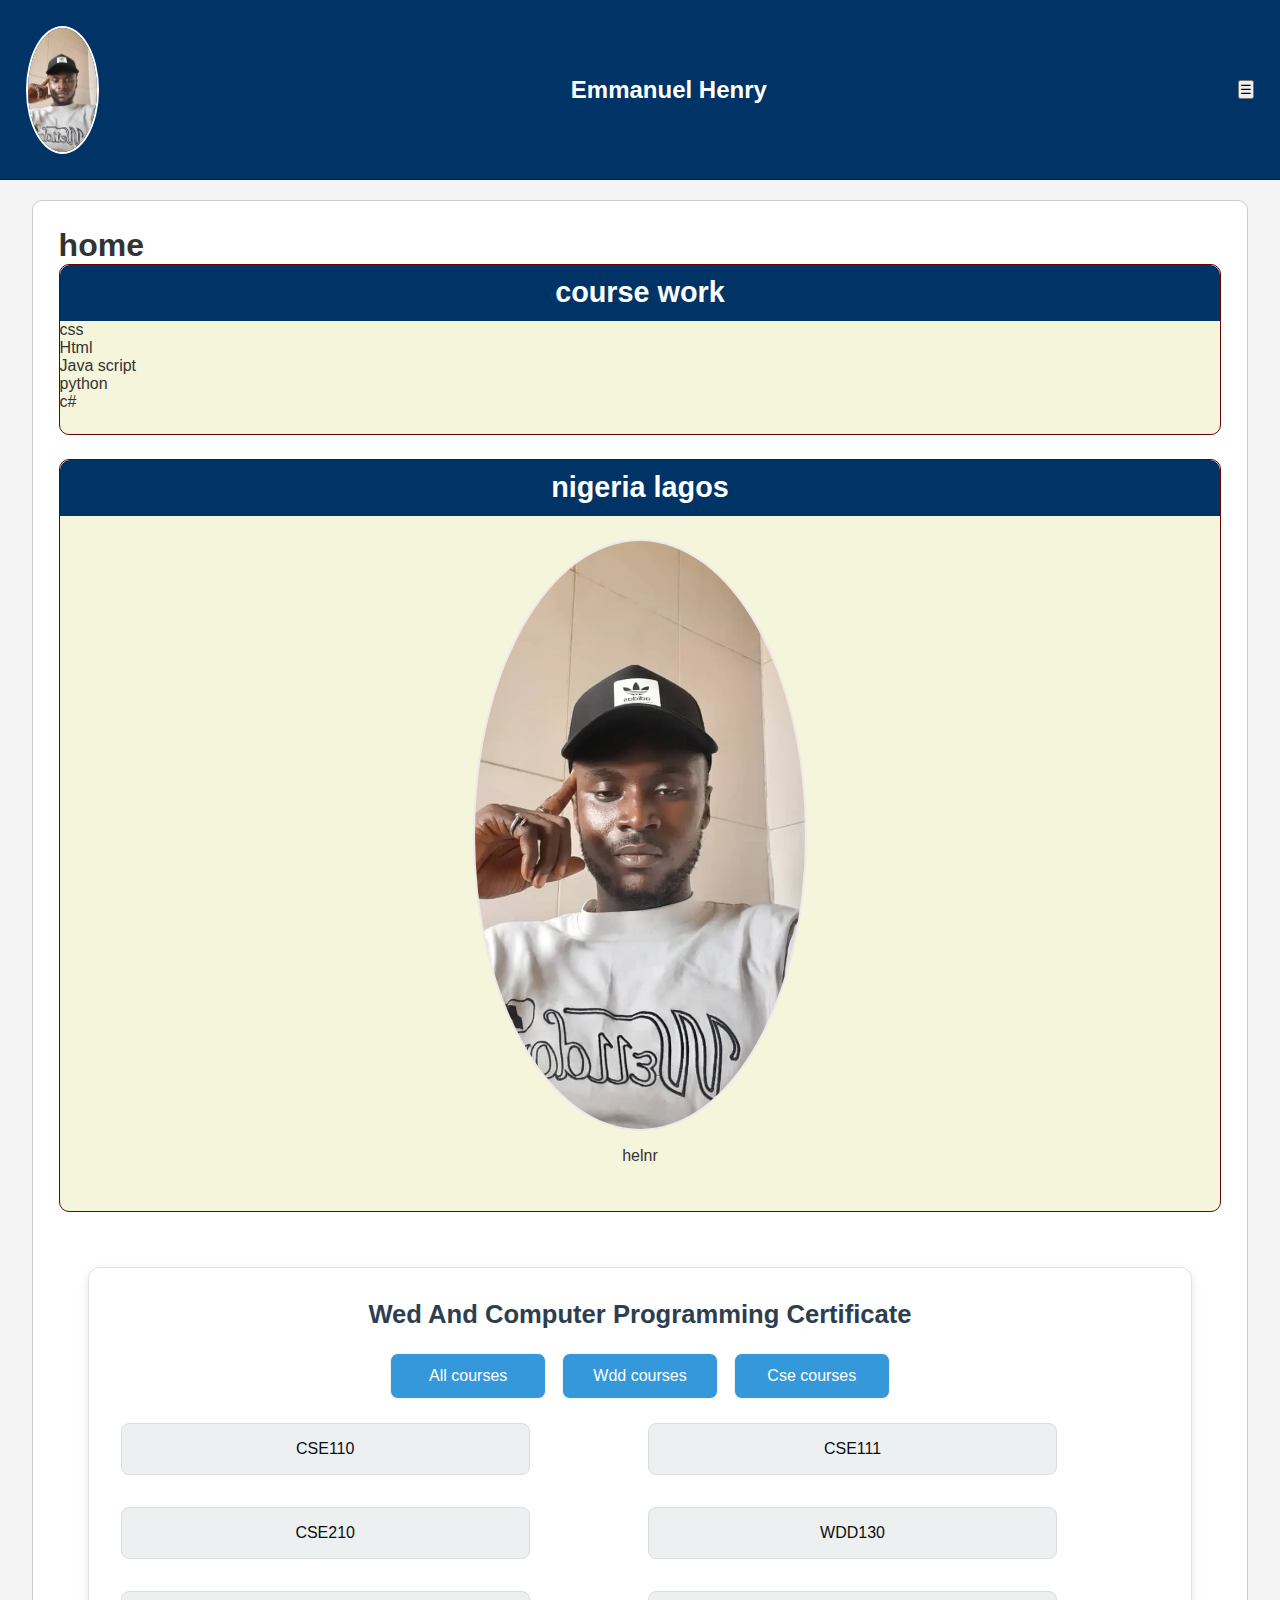
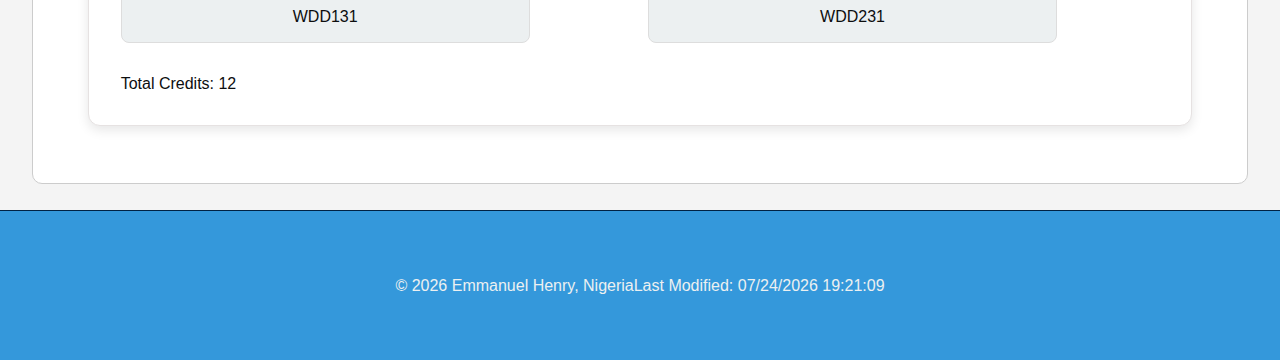
<file: index.html>
<!DOCTYPE html>
<html lang="en">
<head>
    <meta charset="UTF-8">
    <meta name="viewport" content="width=device-width, initial-scale=1.0">
    <title>course home page | Emmanuel Henry</title>
     <meta name="description" content="WDD 231: Web Frontend Development I | Emmanuel Henry | course home page design">
     <meta name="author" content="Emmanuel Henry">
    <link rel="stylesheet" href="styles/smallcss.css">
    <link rel="stylesheet" href="styles/largecss.css">
    <script src="scripts/jv.js" defer> </script>
    <link rel="preconnect" href="https://fonts.googleapis.com">
    <link rel="preconnect" href="https://fonts.gstatic.com" crossorigin>
    <link href="https://fonts.googleapis.com/css2?family=Roboto:ital,wght@0,100..900;1,100..900&display=swap" rel="stylesheet">
</head>
<body>
    <header>
        <div class="header-title">
            <img src="images/me.webp" alt="me">
            <h2>Emmanuel Henry</h2>
            <button id="menu-toggle" aria-label="Toggle Menu">☰</button>
        </div>
        <div id="nav-menu" class="Header-nav">
            <nav>
            <ul>
            <li><a href="https://www.linkedin.com/in/emmanuel-henry-866ab9291/"> LinkedIn </a></li>
            <li><a href="https://portal.byupathway.edu/CMCPortal/secure/student/stuportal.aspx">Canvas</a></li>
            <li><a href="https://www.churchofjesuschrist.org/?lang=eng">Scripture</a></li>
            <li><a href="#">Final Project</a></li>
            </ul>
        </nav>
        </div>
    </header>
    <main>
        <h1 class="home-title">home</h1>
        <section class="sec1">
            <div class="up-left">
                <div class="up-left-title">
                <h2>course work</h2>
                </div>
                <div class="up-left-body">
                    <ul>
                        <li>css</li>
                         <li>Html</li>
                          <li>Java script </li>
                           <li>python</li>
                            <li>c#</li>
                    </ul>
                </div>
            </div>
            <div class="up-right">
                <div class="up-right-title">
                <h2>nigeria lagos</h2>
                </div>
                <div class="up-right-body">
                    <img src="images/me.webp" alt="">
                    <p>helnr</p>
                </div>
            </div>
        </section>
        <section class="sec2">
        <div class="big-card">
            <div class="card-title"> <h1>Wed And Computer Programming Certificate</h1></div>
            <div class="small-card">
            <div class="card1">All courses</div>
            <div class="card2">Wdd courses</div>
            <div class="card3">Cse courses</div>
            </div>
           <div class="small-card2">
  <div class="course" data-type="cse" data-credits="2">CSE110</div>
<div class="course" data-type="cse" data-credits="2">CSE111</div>
<div class="course" data-type="cse" data-credits="2">CSE210</div>
<div class="course" data-type="wdd" data-credits="2">WDD130</div>
<div class="course" data-type="wdd" data-credits="2">WDD131</div>
<div class="course" data-type="wdd" data-credits="2">WDD231</div>

<!-- Total Credits Display -->
<p>Total Credits: <span id="totalCredits">0</span></p>
</div>



        </div>
        </section>
      <section>
        
      </section>
    </main>
   <footer>
    <p>
    &copy; <span id="year"></span> Emmanuel Henry, Nigeria
  </p>
    <p id="lastModified"></p>
  </footer>
</body>
</html>
</file>
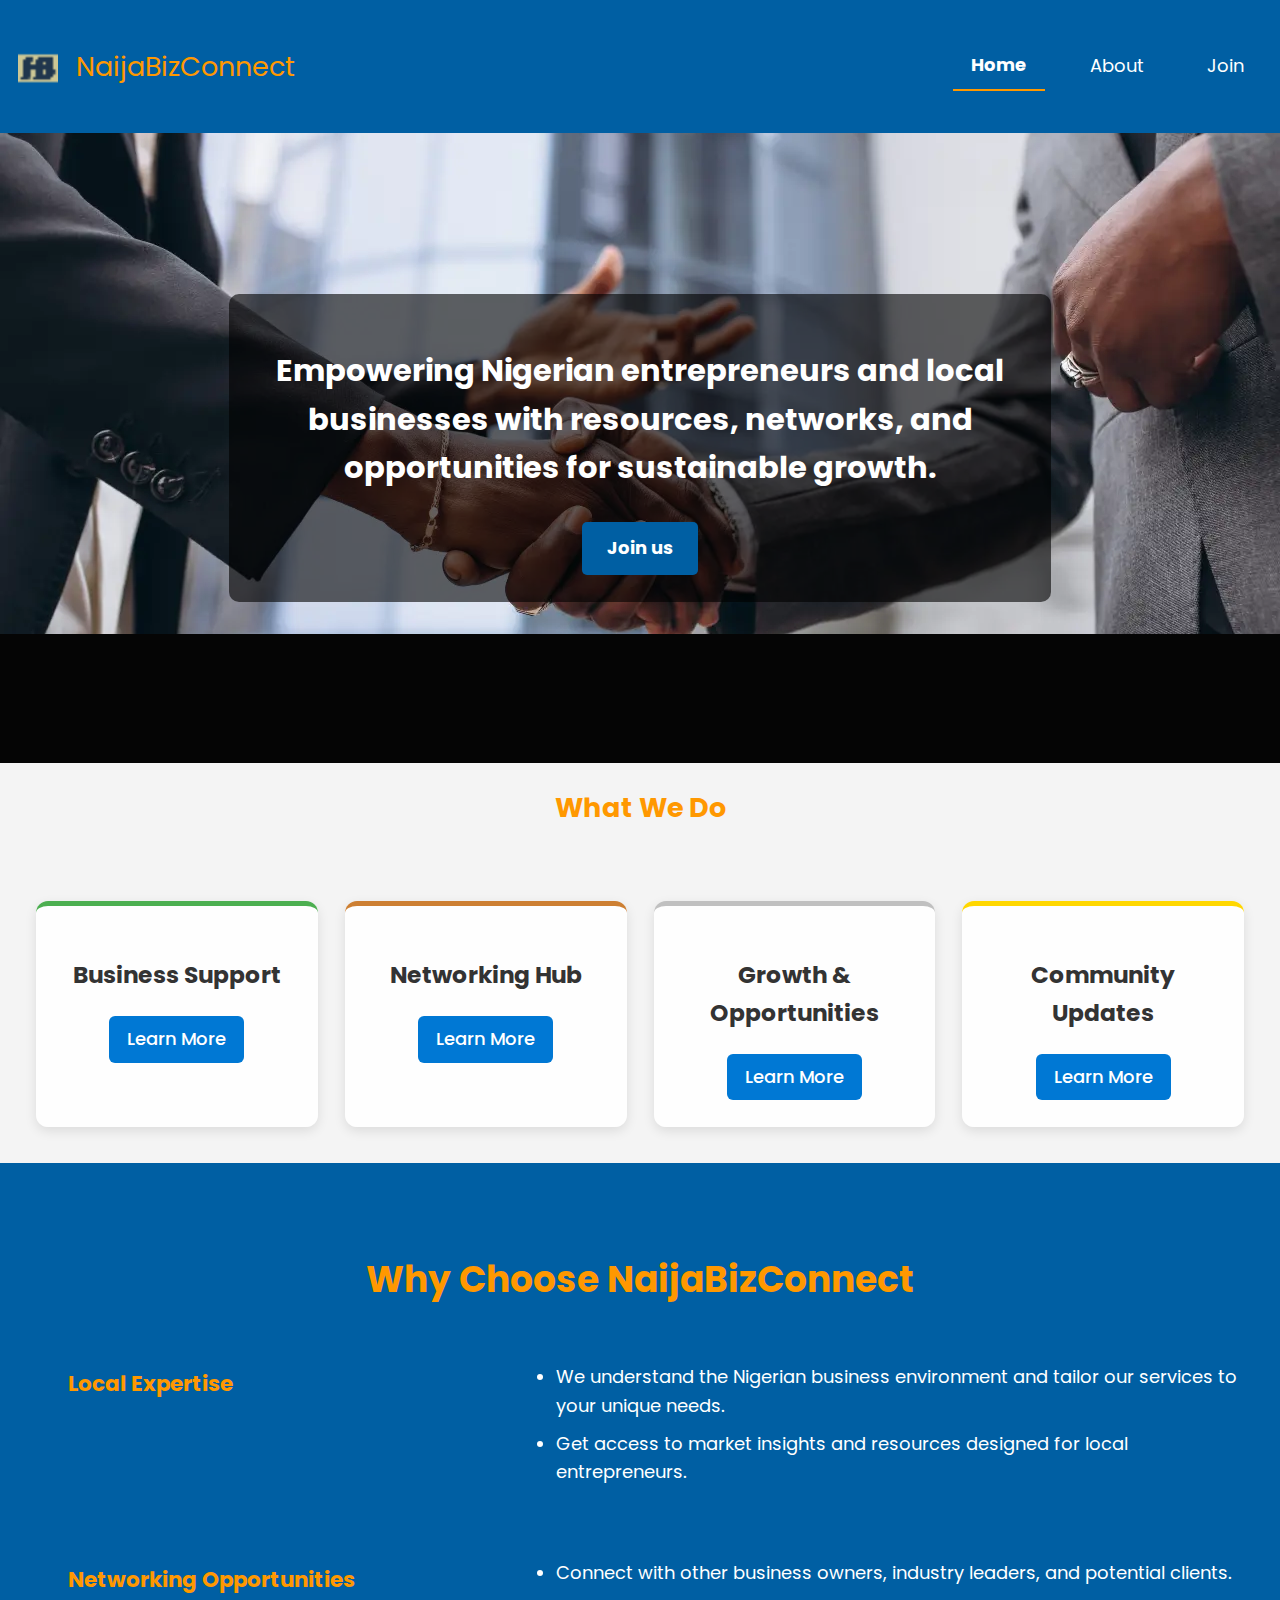
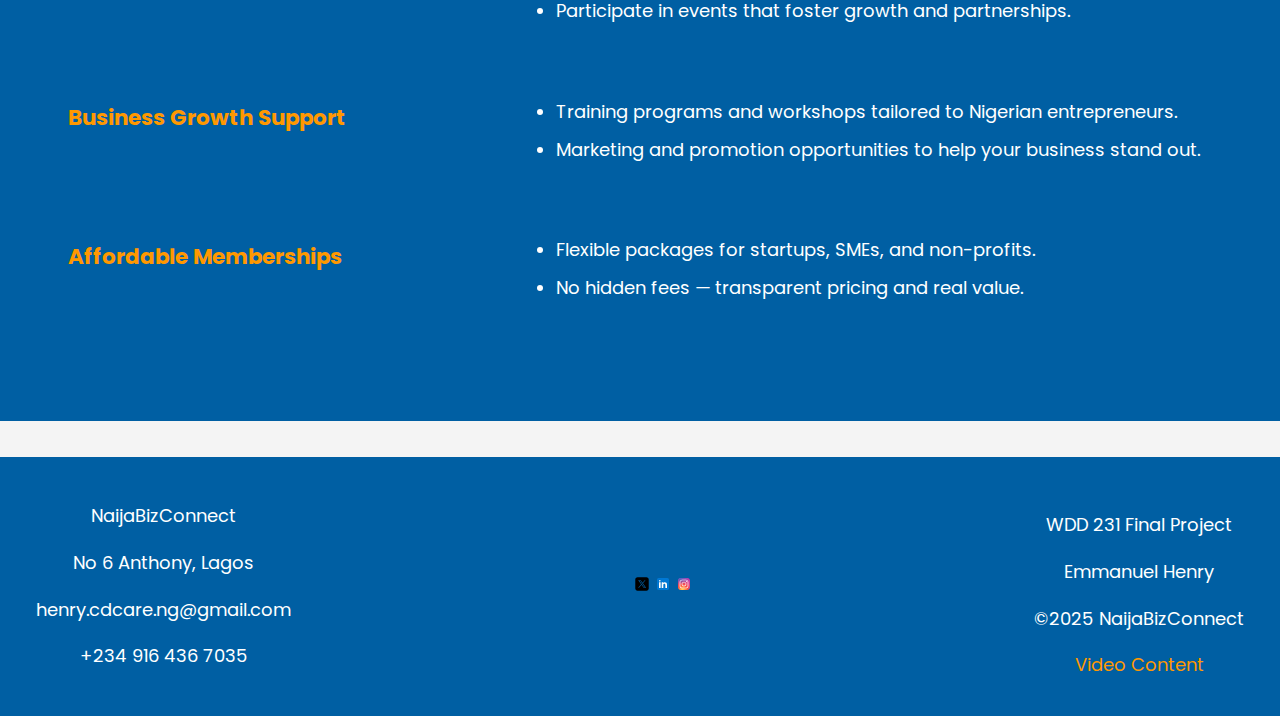
<file: final/index.html>
<!DOCTYPE html>
<html lang="en">
<head>
  <meta charset="UTF-8">
 
  <meta name="viewport" content="width=device-width, initial-scale=1.0" />
  <title>NaijaBizConnect - Emmanuel Henry</title>
  <meta name="description" content="WDD 231 – Dynamic Web Fundamentals | Emmanuel Henry | learning CSS and homepage design" />
  <meta name="author" content="Emmanuel Henry" />

  <!-- Favicon -->
  <link rel="icon" href="images/favour.ico" type="image/x-icon">

  <!-- Facebook Open Graph Meta Tags -->
  <meta property="og:title" content="WDD 231 – Dynamic Web Fundamentals - Emmanuel Henry" />
  <meta property="og:description" content="Explore CSS and web design fundamentals with Emmanuel Henry as part of the WDD 231 course." />
  <meta property="og:image" content="https://emman-henry.github.io/wdd231/chamber/images/cover-image.jpg">
  <meta property="og:url" content="https://emman-henry.github.io/wdd231/chamber/">
  <meta property="og:type" content="website" />
  <meta property="og:site_name" content="Emmanuel Henry Web Projects" />

  <!-- Custom CSS -->
  <link rel="stylesheet" href="styles//finla.css" />
  <link rel="stylesheet" href="styles/home.css" />
  <link rel="stylesheet" href="styles/index.css" />

  <!-- Google Fonts -->
  <link rel="preconnect" href="https://fonts.googleapis.com">
  <link rel="preconnect" href="https://fonts.gstatic.com" crossorigin>
  <link href="https://fonts.googleapis.com/css2?family=Montserrat:wght@400;700&family=Poppins:wght@400;600&display=swap" rel="stylesheet">

  <!-- JavaScript -->
  <script src="scripts/fwayfind.js" defer></script>
  <script src="scripts/showcardmodal.js" defer></script>
  <script src="scripts/fnav.js" defer></script>
</head>
<body>
   <header>
  <div class="nav-container">
    <img src="images/favour.ico" alt="NaijaBizConnect" class="nav-icon">
    <p class="nav-head">NaijaBizConnect</p>
    <button class="hamburger" id="menu-toggle" aria-label="Toggle menu">&#9776;</button>
  </div>

  <nav>
    <ul class="nav-links" id="nav-menu">
      <li><a href="index.html" class="nav-pages">Home</a></li>
      <li><a href="about.html" class="nav-pages">About</a></li>
      <li><a href="join.html" class="nav-pages">Join</a></li>
    </ul>
  </nav>
</header>
<main>
  <section id="home" class="hero">
    <picture>
      <source srcset="images/blackbiz.webp" media="(min-width: 1000px)" />
      <source srcset="images/blackbiz.webp" media="(min-width: 350px)" />
      <img src="images/blackbiz.webp" alt="Hero background" loading="lazy">
    </picture>
    <div class="hero-content">
      <h2>Empowering Nigerian entrepreneurs and local businesses with resources, networks, and opportunities for sustainable growth.</h2>
      <a href="join.html">
      <button class="Homebutton" id="Homebutton"  >Join us</button></a>
    </div>
  </section>
<h2 class="sec2head" >What We Do</h2>
  <section class="membership-cards">
    <div class="card" id="np">
      <h3>Business Support</h3>
      <a href="#modal-np">Learn More</a>
    </div>
    <div class="card" id="bronze">
      <h3>Networking Hub</h3>
      <a href="#modal-bronze">Learn More</a>
    </div>
    <div class="card" id="silver">
      <h3>Growth & Opportunities</h3>
      <a href="#modal-silver">Learn More</a>
    </div>
    <div class="card" id="gold">
      <h3>Community Updates</h3>
      <a href="#modal-gold">Learn More</a>
    </div>
  </section>

  <!-- Modals -->
  <dialog id="modal-np" class="modal">
    <h4>NP Membership Benefits</h4>
    <p>Designed for non-profits working to support Nigerian entrepreneurs. Gain access to community resources, networking opportunities, and free entry to key local events.</p>
    <button class="modal-close" data-modal="modal-np">Close</button>
  </dialog>

  <dialog id="modal-bronze" class="modal">
    <h4>Bronze Membership Benefits</h4>
    <p>Perfect for small businesses starting out. Includes basic promotional opportunities, a directory listing, and access to community networking events.</p>
    <button class="modal-close" data-modal="modal-bronze">Close</button>
  </dialog>

  <dialog id="modal-silver" class="modal">
    <h4>Silver Membership Benefits</h4>
    <p>For growing businesses. All Bronze benefits plus a featured listing in the directory, discounts on services, and greater visibility in our promotions.</p>
    <button class="modal-close" data-modal="modal-silver">Close</button>
  </dialog>

  <dialog id="modal-gold" class="modal">
    <h4>Gold Membership Benefits</h4>
    <p>Premium package for established Nigerian businesses. All Silver perks plus homepage highlights, exclusive event invitations, and priority business support.</p>
    <button class="modal-close" data-modal="modal-gold">Close</button>
  </dialog>

  <section class="section2">
    <h1>Why Choose NaijaBizConnect</h1>

    <div>
      <div><h3 class="point1">Local Expertise</h3></div>
      <div class="pointlist">
        <ul>
          <li>We understand the Nigerian business environment and tailor our services to your unique needs.</li>
          <li>Get access to market insights and resources designed for local entrepreneurs.</li>
        </ul>
      </div>
    </div>

    <div>
      <div><h3 class="point1">Networking Opportunities</h3></div>
      <div class="pointlist">
        <ul>
          <li>Connect with other business owners, industry leaders, and potential clients.</li>
          <li>Participate in events that foster growth and partnerships.</li>
        </ul>
      </div>
    </div>

    <div>
      <div><h3 class="point1">Business Growth Support</h3></div>
      <div class="pointlist">
        <ul>
          <li>Training programs and workshops tailored to Nigerian entrepreneurs.</li>
          <li>Marketing and promotion opportunities to help your business stand out.</li>
        </ul>
      </div>
    </div>

    <div>
      <div><h3 class="point1">Affordable Memberships</h3></div>
      <div class="pointlist">
        <ul>
          <li>Flexible packages for startups, SMEs, and non-profits.</li>
          <li>No hidden fees — transparent pricing and real value.</li>
        </ul>
      </div>
    </div>
  </section>
</main>


<footer>
  <section class="footer-into">
    <div class="abt-company">
      <p>NaijaBizConnect</p>
      <p>No 6 Anthony, Lagos</p>
      <p>henry.cdcare.ng@gmail.com</p>
      <p>+234 916 436 7035</p>
    </div>
    <div class="social-icon">
      <a href="https://www.linkedin.com/in/emmanuel-henry-866ab9291/" target="_blank">
        <img src="images/icons8-twitter.svg" alt="twitter" width="16" height="16" />
      </a>
      <a href="https://www.linkedin.com/in/emmanuel-henry-866ab9291/" target="_blank">
        <img src="images/icons8-linkedin.svg" alt="linkedin" width="16" height="16" />
      </a>
      <a href="https://www.linkedin.com/in/emmanuel-henry-866ab9291/" target="_blank">
        <img src="images/icons8-instagram.svg" alt="instagram" width="16" height="16" />
      </a>
    </div>
    <div class="my-infor">
      <p>WDD 231 Final Project</p>
      <p>Emmanuel Henry</p>
      <p>&copy;2025 NaijaBizConnect</p>
      <p id="lastModified"></p>
      
      <a href="https://www.loom.com/share/de84a38a5bb547208239c83eb191d4e4?sid=8d9213bb-0943-4243-8830-cb2d0ca220ad" >Video Content </a>
    </div>
  </section>
</footer>
</body>
</html>
</file>
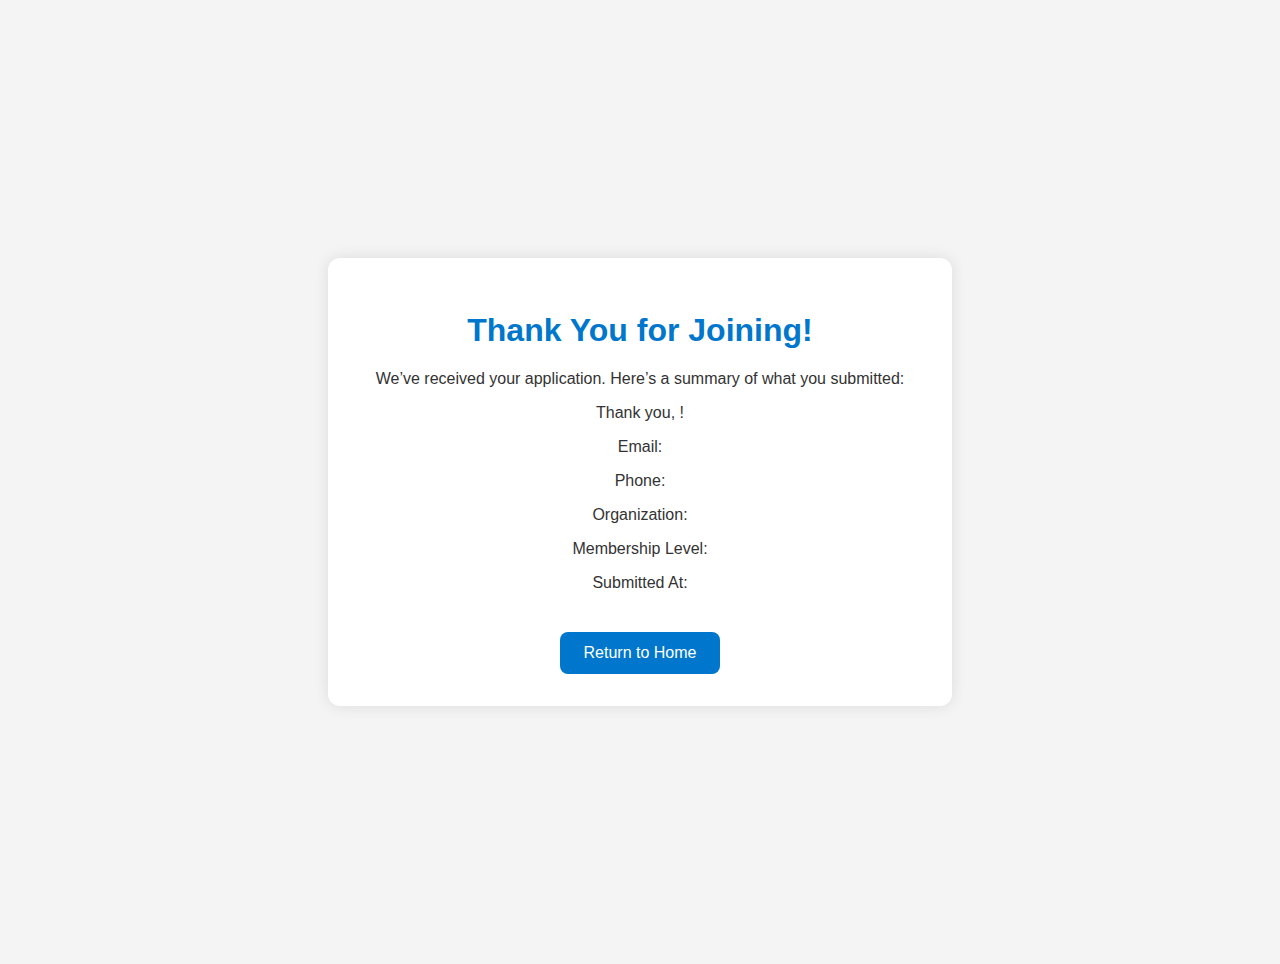
<file: chamber/thankyou.html>
<!DOCTYPE html>
<html lang="en">
<head>
  <meta charset="UTF-8" />
  <meta name="viewport" content="width=device-width, initial-scale=1.0"/>
  <title>Thank You - H'brews Chamber</title>
  <link rel="stylesheet" href="styles/thankyou.css" />

  <script src="scripts/thankyou.js" defer></script>
</head>
<body>
  <main class="thank-you-container">
    <h1>Thank You for Joining!</h1>
    <p>We’ve received your application. Here’s a summary of what you submitted:</p>
    
    <div class="submission-summary">
      <p>Thank you, <span id="firstName"></span> <span id="lastName"></span>!</p>
      <p>Email: <span id="email"></span></p>
      <p>Phone: <span id="phone"></span></p>
      <p>Organization: <span id="organization"></span></p>
      <p>Membership Level: <span id="membership"></span></p>
      <p>Submitted At: <span id="timestamp"></span></p>

    </div>

    <a href="index.html" class="button">Return to Home</a>
  </main>
</body>
</html>
</file>
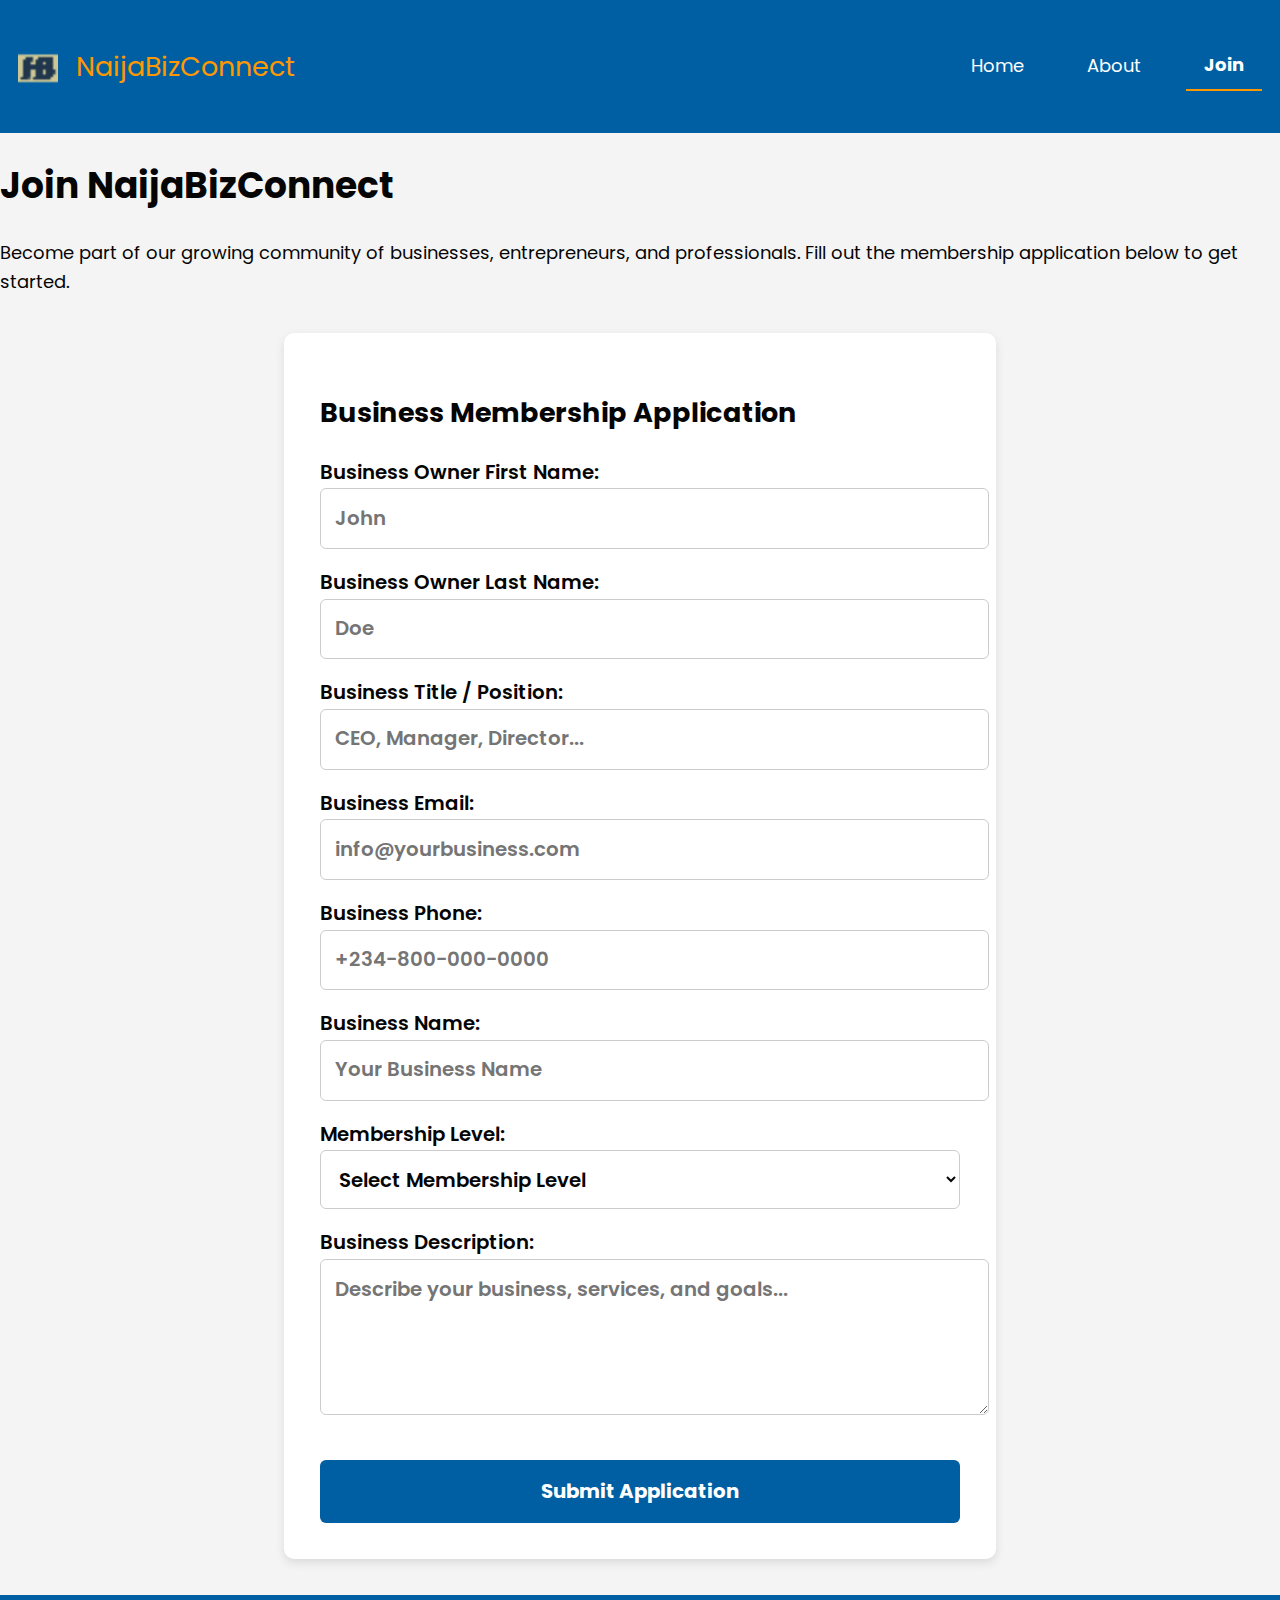
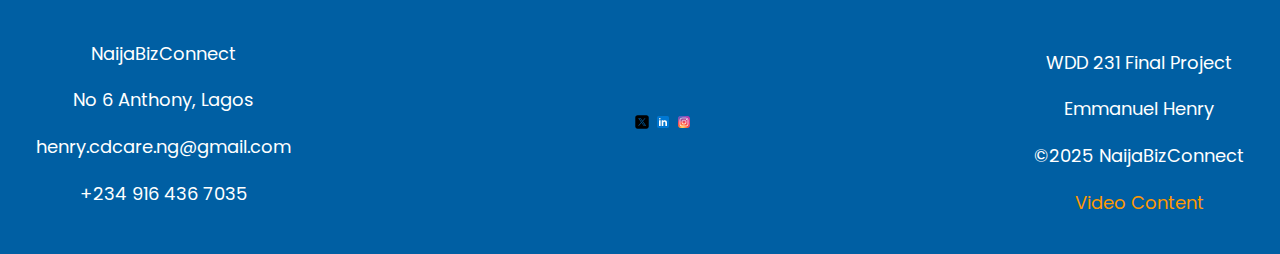
<file: final/join.html>
<!DOCTYPE html>
<html lang="en">
<head>
  <meta charset="UTF-8">
  <meta name="viewport" content="width=device-width, initial-scale=1.0" />
  <title>NaijaBizConnect - Join | Emmanuel Henry</title>
  <meta name="description" content="Apply to join NaijaBizConnect – Business membership application form for entrepreneurs and organizations." />
  <meta name="author" content="Emmanuel Henry" />

  <!-- Favicon -->
  <link rel="icon" href="images/favour.ico" type="image/x-icon">

  <!-- Custom CSS -->
  <link rel="stylesheet" href="styles/finla.css" />
  <link rel="stylesheet" href="styles/join.css" />

  <!-- Google Fonts -->
  <link rel="preconnect" href="https://fonts.googleapis.com">
  <link rel="preconnect" href="https://fonts.gstatic.com" crossorigin>
  <link href="https://fonts.googleapis.com/css2?family=Montserrat:wght@400;700&family=Poppins:wght@400;600&display=swap" rel="stylesheet">

  <!-- JavaScript -->
  <script type="module" src="scripts/main.js"></script>
  <script src="scripts/fnav.js" defer></script>
  <script src="scripts/fwayfind.js" defer></script>
</head>
<body>
  <header>
    <div class="nav-container">
      <img src="images/favour.ico" alt="NaijaBizConnect logo" class="nav-icon">
      <p class="nav-head">NaijaBizConnect</p>
      <button class="hamburger" id="menu-toggle" aria-label="Toggle menu">&#9776;</button>
    </div>
    <nav>
      <ul class="nav-links" id="nav-menu">
        <li><a href="index.html" class="nav-pages">Home</a></li>
        <li><a href="about.html" class="nav-pages">About</a></li>
        <li><a href="join.html" class="nav-pages active">Join</a></li>
      </ul>
    </nav>
  </header>

  <main>
    <h1>Join NaijaBizConnect</h1>
    <p>
      Become part of our growing community of businesses, entrepreneurs, and professionals. 
      Fill out the membership application below to get started.
    </p>

    <!-- Business Membership Form -->
    <form method="get" action="thankyou.html" class="business-form">
      <h2>Business Membership Application</h2>

      <label>Business Owner First Name:
        <input type="text" name="firstName" placeholder="John" required>
      </label>

      <label>Business Owner Last Name:
        <input type="text" name="lastName" placeholder="Doe" required>
      </label>

      <label>Business Title / Position:
        <input type="text" name="orgTitle" placeholder="CEO, Manager, Director..." required>
      </label>

      <label>Business Email:
        <input type="email" name="email" placeholder="info@yourbusiness.com" required>
      </label>

      <label>Business Phone:
        <input type="tel" name="phone" placeholder="+234-800-000-0000" required>
      </label>

      <label>Business Name:
        <input type="text" name="organization" placeholder="Your Business Name" required>
      </label>

      <label>Membership Level:
        <select name="membership" required>
          <option value="" disabled selected>Select Membership Level</option>
          <option value="NP">NP Membership (Free for Non-profits)</option>
          <option value="Bronze">Bronze Membership</option>
          <option value="Silver">Silver Membership</option>
          <option value="Gold">Gold Membership</option>
        </select>
      </label>

      <label>Business Description:
        <textarea name="description" placeholder="Describe your business, services, and goals..." rows="4"></textarea>
      </label>

      <input type="hidden" name="timestamp" id="timestamp">
      <input type="submit" value="Submit Application">
    </form>
  </main>

  <footer>
    <section class="footer-into">
      <div class="abt-company">
        <p>NaijaBizConnect</p>
        <p>No 6 Anthony, Lagos</p>
        <p>henry.cdcare.ng@gmail.com</p>
        <p>+234 916 436 7035</p>
      </div>
      <div class="social-icon">
        <a href="https://www.linkedin.com/in/emmanuel-henry-866ab9291/" target="_blank">
          <img src="images/icons8-twitter.svg" alt="twitter" width="16" height="16" />
        </a>
        <a href="https://www.linkedin.com/in/emmanuel-henry-866ab9291/" target="_blank">
          <img src="images/icons8-linkedin.svg" alt="linkedin" width="16" height="16" />
        </a>
        <a href="https://www.linkedin.com/in/emmanuel-henry-866ab9291/" target="_blank">
          <img src="images/icons8-instagram.svg" alt="instagram" width="16" height="16" />
        </a>
      </div>
      <div class="my-infor">
        <p>WDD 231 Final Project</p>
        <p>Emmanuel Henry</p>
        <p>&copy;2025 NaijaBizConnect</p>
        <p id="lastModified"></p>
        <a href="https://www.loom.com/share/de84a38a5bb547208239c83eb191d4e4?sid=8d9213bb-0943-4243-8830-cb2d0ca220ad">Video Content</a>
      </div>
    </section>
  </footer>
</body>
</html>
</file>
<file: styles/smallcss.css>
/* Global base styling */
body {
    font-family: "Roboto", sans-serif;
    font-weight: 400;
    margin: 0;
    padding: 0;
    background-color: #f4f4f4;
    color: #333;
}

.up-left-body li {
    list-style: none;
}

/* Main content wrapper */
main {
    display: flex;
    flex-direction: column;
    width: 95%;
    margin: 20px auto;
    padding: 2%;
    background-color: #fff;
    border: 1px solid #ccc; /* fixed */
    border-radius: 10px; /* fixed */
    box-sizing: border-box;
}

/* Header section */
.header-title {
    background-color: #003366;
    display: flex;
    align-items: center;
    justify-content: space-between;
    padding: 2%;
    color: white;
    border-bottom: 1px solid #002244; /* fixed */
}

.header-title img {
    width: 6%;
    border-radius: 50%;
    border: 2px solid #fff;
}

/* Navigation styles */
#nav-menu {
    display: none;
    background-color: #003366;
}

#nav-menu nav ul {
    list-style: none;
    padding: 0;
    margin: 0;
    display: flex;
    flex-wrap: wrap;
    gap: 2%;
    justify-content: space-evenly;
}

#nav-menu nav ul li a {
    text-decoration: none;
    color: white;
    font-weight: bold;
    padding: 1%;
    display: block;
}

/* Section cards */
.up-left,
.up-right {
    background-color: beige;
    padding: 2%;
    margin-bottom: 2%;
    border: 1px solid #690303; /* fixed */
    border-radius: 10px; /* fixed */
    padding-top: 0;
    padding-left: 0;
    padding-right: 0;
}

/* Section titles */
.up-left-title,
.up-right-title {
    font-weight: 400;
    background-color: #003366;
    color: white;
    padding: 1%;
    border-radius: 10px 10px 0 0; /* Only top-left and top-right corners */
    font-size: 1.2em;
    text-align: center;
}

/* Right section body */
.up-right-body {
    display: flex;
    flex-direction: column;
    align-items: center;
    text-align: center;
    padding: 2%;
}

.up-right-body img {
    width: 30%;
    border-radius: 50%;
    border: 2px solid #f0e8e8;
    margin-bottom: 1rem;
}

/* Card container */
.big-card {
    background-color: #e9f5ff;
    padding: 2%;
    border: 1px solid #e6e2e2; /* fixed */
    border-radius: 10px; /* fixed */
    margin-bottom: 2%;
    color: #0d0e0f;
}

.card-title h1 {
    margin: 0 0 1rem 0;
    text-align: center;
}

/* Course cards */
.small-card,
.small-card2 {
    display: flex;
    flex-wrap: wrap;
    gap: 2%;
    justify-content: center;
    margin-top: 2%;
    color: #0d0e0f;
}

.small-card > div {
    background-color: #dbeafe;
    padding: 1.5%;
    border: 1px solid #f3f2f2; /* fixed */
    border-radius: 6px;
    min-width: 15%;
    text-align: center;
}

.small-card2 {
    flex-direction: column;
    align-items: center;
}

.small-card2 > div {
    background-color: #dbeafe;
    padding: 1.5%;
    border: 1px solid #f3f2f2; /* fixed */
    border-radius: 6px;
    width: 60%;
    text-align: center;
    margin-bottom: 1rem;
}

/* Footer */
footer {
    background-color: #003366;
    color: white;
    text-align: center;
    padding: 2%;
    margin-top: 2%;
    border-top: 1px solid #002244; /* fixed */
}
</file>
<file: final/styles/finla.css>
/*==========variable colors==============*/
:root {
  --color-primary: #005fa3;
  --color-secondary: #EAF3B6;
  --color-white: #ffffff;
  --color-dark: #050505;
  --color-accent: #ff9800;
  --color-light: #f4f4f4;
  --font-main: "Poppins", sans-serif;
  --font-sub: "Montserrat", sans-serif; /* ✅ fixed variable name */
}
html { 
  font-size: 18px; 
}
input, select, textarea, button, label {
  font: inherit;
  line-height: inherit;
}
body {
  margin: 0;
  font-family: var(--font-main);
  background-color: var(--color-light);
  color: var(--color-dark);
  line-height: 1.6;

}

header {
  display: flex;
  flex-direction: column;
  align-items: stretch;
  background-color: var(--color-primary);
  color: var(--color-white);
  padding: 1rem;
  position: relative;
}

.nav-container {
  display: flex;
  justify-content: space-between;
  align-items: center;
}

.nav-icon {
  width: 40px;
  height: 40px;
}

.nav-head {
  margin-left: 1rem;
  font-size: 1.5rem;
  flex-grow: 1;
  color: var(--color-accent);
  font-family: var(--font-main);
}

.hamburger {
  font-size: 2rem;
  background: none;
  border: none;
  color: var(--color-white);
  cursor: pointer;
  align-self: flex-end;
}

.nav-pages.active {
  font-weight: bold;
  border-bottom: 2px solid var(--color-accent);
}

/* ======= MOBILE NAV ======= */
.nav-links {
  display: none;
  flex-direction: column;
  align-items: flex-end;
  position: absolute;
  top: 100%;
  right: 0;
  list-style: none;
  margin: 0;
  padding: 0;
  background: rgba(0, 0, 0, 0.5);
  z-index: 1000;
}

.nav-links.show {
  display: flex;
}

.nav-links li {
  width: 100%;
}

.nav-links a {
  display: block;
  padding: 10px 20px;
  color: var(--color-white);
  text-decoration: none;
  text-align: right;
  font-family: var(--font-main);
}

.nav-links a:hover { /* ✅ fixed hover selector */
  color: var(--color-accent);
}

/*======== FOOTER =========*/
footer {
  background-color: var(--color-primary);
  color: var(--color-white);
  padding: 1.5rem 2rem;
  text-align: center;
  font-family: var(--font-main);
  font-size: 1rem; /* ✅ consistent with body (18px) */
  margin-top: 2rem;
}

footer a {
  color: var(--color-accent);
  text-decoration: none;
}

footer a:hover {
  color: var(--color-light);
}

.footer-into {
  display: flex;
  flex-direction: column;
  gap: 1rem;
  align-items: center;
  justify-content: center;
  font-family: var(--font-main);
}

.social-icons {
  margin-top: 0.75rem;
  display: flex;
  justify-content: center;
  gap: 1rem;
}

.social-icons img {
  width: 24px;
  height: 24px;
  transition: transform 0.3s ease;
}

.social-icons img:hover {
  transform: scale(1.2);
}

.abt-company {
  font-family: var(--font-main);
  line-height: 1.6;
}

.my-infor {
  font-family: var(--font-main);
}
.modal {
  background: #fff;
  padding: 2rem;
  border: none;
  border-radius: 12px;
  max-width: 500px;
  width: 90%;
  text-align: center;
  box-shadow: 0 8px 24px rgba(0, 0, 0, 0.25);
  animation: fadeIn 0.3s ease-in-out;
}

.modal::backdrop {
  background: rgba(0, 0, 0, 0.5);
}

.modal h4 {
  font-size: 1.5rem;
  margin-bottom: 1rem;
  color: #0078D4;
}

.modal p {
  font-size: 1rem;
  color: #333;
  margin-bottom: 1.5rem;
}

.modal-close {
  padding: 0.5rem 1rem;
  background-color: #0078D4;
  color: #fff;
  border: none;
  border-radius: 6px;
  cursor: pointer;
}

.modal-close:hover {
  background-color: #005ea2;
}

@keyframes fadeIn {
  from { opacity: 0; transform: scale(0.95); }
  to { opacity: 1; transform: scale(1); }
}

.modal-close {
  cursor: pointer;
  padding: 0.5em 1em;
  border: none;
  background: #004466;
  color: white;
  border-radius: 4px;
}

/* Desktop layout */
@media (min-width: 1200px) {
  header {
    flex-direction: row;
    align-items: center;
    justify-content: space-between;
  }

  .hamburger {
    display: none;
  }

  .nav-links {
    display: flex !important;
    flex-direction: row;
    position: static;
    background: none;
    gap: 1.5rem;
    align-items: center;
  }

  .nav-links li {
    width: auto;
  }

  .nav-links a {
    padding: 0.5rem 1rem;
    background: none;
    text-align: center;
  }

  .footer-into {
    flex-direction: row;
    justify-content: space-between;
  }
}
</file>
<file: final/styles/home.css>
/*=========================
  Root Variables (Theme)
=========================*/

/*=========================
  Hero Section
=========================*/
.hero {
  position: relative;                  /* Allows absolutely positioned elements inside */
  text-align: center;                   /* Centers text and inline elements horizontally */
  color: var(--color-white);            /* Default text color for hero */
  min-height: 70vh;                     /* At least 60% of viewport height */
  background-color: var(--color-dark);  /* Fallback color if image doesn’t load */
  overflow: hidden;/* Hides overflow from image or content */
}

/* Ensure <picture> and <img> fill hero */
.hero picture,
.hero img {
  display: block;                       /* Removes extra bottom gap below images */
  width: 100%;
  height: auto;
}

.hero img {
  object-fit: cover;                     /* Image covers the entire hero area */
  aspect-ratio: 7 / 9;                  /* Maintains shape to prevent layout shift */
}

/* Content box over the hero image */
.hero-content {
  position: absolute;                    /* Places content over image */
  top: 50%;
  left: 50%;
  transform: translate(-50%, -50%);       /* Centers content perfectly */
  background-color: rgba(0, 0, 0, 0.6);   /* Transparent black for readability */
  padding: 1.5rem;
  border-radius: 10px;
  width: 80%;
  max-width: 500px;
  font-family: var(--sub-font);           /* Uses secondary font */
}

/* Hero heading */
.hero h2 {
  font-size: 1.3rem;
  margin-bottom: 0.5rem;
}

/* Hero button */
.Homebutton {
  display: inline-block;
  margin-top: 20px;
  background: var(--color-primary);
  color: var(--color-white);
  padding: 12px 25px;
  border-radius: 5px;
  text-decoration: none;
  font-size: 1rem;
  font-weight: bold;
  border: none;
  cursor: pointer;
  transition: background 0.3s ease;
}

.Homebutton:hover {
  background: var(--color-accent);
}
.sec2head{
  

  text-align: center;
  color: var(--color-accent);
  margin-bottom: 2rem;
  font-family: var(--font-main);

}
/*=========================
  Why Choose BlueDoc Section
=========================*/
.section2 {
  background-color: var(--color-primary);
  padding: 5% 1rem;
}

.section2 h1 {
  text-align: center;
  color: var(--color-accent);
  margin-bottom: 2rem;
  font-family: var(--font-main);
}

.section2 > div {
  display: grid;
  grid-template-columns: 40% 1fr;
  align-items: start;
  gap: 1rem;
  margin-bottom: 2rem;
}

.point1 {
  color: var(--color-accent);
  font-size: 1.2rem;
  font-weight: bold;
  text-align: left;
  padding-left: 10%;
  font-family: var(--font-main);
}

.pointlist ul {
  padding-left: 1.25rem;
}

.pointlist li {
  margin-bottom: 0.5rem;
  font-size: 1rem;
  color: var(--color-white);
  font-family: var(--font-main);
}

/*=========================
  Responsive Styles
=========================*/

/* Medium screens (tablets) */
@media (min-width: 768px) {
  .hero-content {
    max-width: 90%;
  }

  
.hero img {
  object-fit: cover;                     /* Image covers the entire hero area */
  aspect-ratio: 23/ 9;                  /* Maintains shape to prevent layout shift */
}

  .hero h2 {
    font-size: 1.9rem;
  }
}

/* Large screens (desktops) */
@media (min-width: 1024px) {
  .hero-content {
    width: 60%;
    
  }

  .hero h2 {
    font-size: 1.7rem;
  }
}
</file>
<file: final/styles/index.css>
/* membership card*/
.membership-cards {
  display: grid;
  grid-template-columns: repeat(auto-fit, minmax(220px, 1fr));
  gap: 1.5rem;
  padding: 2rem;
}

.membership-cards .card {
  background: rgba(255, 255, 255, 0.85); /* semi-transparent white */
  border-radius: 12px;
  padding: 1.5rem;
  text-align: center;
  box-shadow: 0 4px 12px rgba(0, 0, 0, 0.1);
  transition: transform 0.25s ease, box-shadow 0.25s ease;
}

.membership-cards .card h3 {
  font-size: 1.3rem;
  margin-bottom: 0.75rem;
  color: #333;
}

.membership-cards .card a {
  display: inline-block;
  padding: 0.5rem 1rem;
  margin-top: 0.5rem;
  background-color: #0078D4;
  color: #fff;
  text-decoration: none;
  border-radius: 6px;
  font-weight: 500;
  transition: background-color 0.2s ease;
}

.membership-cards .card a:hover {
  background-color: #005ea2;
}

.membership-cards .card:hover {
  transform: translateY(-5px);
  box-shadow: 0 8px 18px rgba(0, 0, 0, 0.15);
}
.modal{
  background: rgba(255, 255, 255, 0.85); /* semi-transparent white */
  border-radius: 12px;
  padding: 1.5rem;
  text-align: center;
  box-shadow: 0 4px 12px rgba(0, 0, 0, 0.1);
  transition: transform 0.25s ease, box-shadow 0.25s ease;
  width:50%;
}


/* Optional: give each membership a distinct accent color */
#np {
  border-top: 5px solid #4CAF50; /* green */
}
#bronze {
  border-top: 5px solid #cd7f32; /* bronze */
}
#silver {
  border-top: 5px solid #C0C0C0; /* silver */
}
#gold {
  border-top: 5px solid #FFD700; /* gold */
}
</file>
<file: chamber/styles/thankyou.css>
body {
      font-family: 'Poppins', sans-serif;
      background: #f4f4f4;
      color: #333;
      display: flex;
      flex-direction: column;
      align-items: center;
      justify-content: center;
      height: 100vh;
      margin: 0;
      padding: 2rem;
      text-align: center;
    }

    .thank-you-container {
      background: white;
      padding: 2rem 3rem;
      border-radius: 12px;
      box-shadow: 0 0 15px rgba(0,0,0,0.1);
      max-width: 600px;
    }

    h1 {
      color: #0077cc;
    }

    a.button {
      display: inline-block;
      margin-top: 1.5rem;
      padding: 0.75rem 1.5rem;
      background-color: #0077cc;
      color: white;
      border-radius: 8px;
      text-decoration: none;
      transition: background 0.3s ease;
    }

    a.button:hover {
      background-color: #005fa3;
    }
</file>
<file: styles/largecss.css>
/* Base Reset */
* {
  box-sizing: border-box;
  margin: 0;
  padding: 0;
  font-family: Arial, sans-serif;
}

/* Card Container */
.big-card {
  width: 95%;
  margin: 2rem auto;
  background-color: #ffffff;
  padding: 2rem;
  border-radius: 12px;
  box-shadow: 0 4px 12px rgba(0, 0, 0, 0.1);
}

/* Card Title */
.card-title h1 {
  font-size: 1.6rem;
  color: #2c3e50;
  margin-bottom: 1.5rem;
  text-align: center;
}

/* Row of Small Cards */
.small-card {
  display: flex;
  gap: 1rem;
  justify-content: center;
  margin-bottom: 1.5rem;
}

.small-card > div {
  background-color: #3498db;
  color: white;
  padding: 0.8rem 1.5rem;
  border-radius: 8px;
  cursor: pointer;
  transition: background-color 0.3s ease;
}

.small-card > div:hover {
  background-color: #2980b9;
}

/* Subheading */
.big-card h2 {
  text-align: center;
  margin: 1rem 0;
  color: #333;
}

/* Column Layout for Courses */
.small-card2 {
  display: grid;
  grid-template-columns: 1fr 1fr;
  gap: 1rem;
  margin-top: 1rem;
  align-items: center;
}

.small-card2 > div {
  background-color: #ecf0f1;
  padding: 1rem;
  text-align: center;
  border-radius: 8px;
  border: 1px solid #ddd;
  width: 80%;
  transition: transform 0.3s ease;
}

.small-card2 > div:hover {
  transform: scale(1.03);
  background-color: #dceff8;
}
footer{
    background-color: #3498db;
    display: flex;
    justify-content: center;
    color: #ecf0f1;
    height: 150px;
    
    align-items: center;
}
</file>
<file: final/styles/join.css>
/* ===== Global Reset for Join Page ===== */
html, body {
  font-size: 18px;          /* keep consistent with other pages */
  font-family: var(--font-main);
  line-height: 1.6;
  color: var(--color-dark);
}

/* ==========================
  Global Fix for Form Page
========================== */
.business-form label,
.business-form input,
.business-form select,
.business-form textarea {
  font-size: 1.1rem; /* ✅ slightly larger than default (16px) */
  font-family: var(--font-main); /* ✅ consistent font */
  color: var(--color-dark);
}

/* ==========================
  Form Card
========================== */
.business-form {
  background-color: var(--color-white);
  max-width: 50%;
  margin: 2rem auto;
  padding: 2rem;
  border-radius: 10px;
  box-shadow: 0 4px 10px rgba(0, 0, 0, 0.1);
  width: 80%;
}

.business-form h1 {
  font-family: var(--font-sub);
  font-size: 2rem; /* ✅ slightly larger for headings */
  margin-bottom: 1.5rem;
  text-align: center;
  color: var(--color-primary);
}

.business-form label {
  display: block;
  font-weight: 600;
  margin-bottom: 0.5rem;
  margin-top: 1rem;
}

/* Input, Select, and Textarea styling */
.business-form input,
.business-form select,
.business-form textarea {
  width: 100%;
  padding: 0.75rem;
  border: 1px solid #ccc;
  border-radius: 6px;
  font-size: 1.1rem; /* ✅ consistent with labels */
  background-color: #fff;
}

/* Focus effect for better accessibility */
.business-form input:focus,
.business-form select:focus,
.business-form textarea:focus {
  border-color: var(--color-primary);
  outline: none;
  box-shadow: 0 0 4px rgba(0, 68, 102, 0.4);
}

/* Allow textarea to resize vertically only */
.business-form textarea {
  resize: vertical;
}
/* ===== Force consistency for nav + footer ===== */
.nav-links a,
footer,
footer p,
footer a {
  font-size: 1rem !important;   /* force back to 18px */
  font-family: var(--font-main) !important;
  line-height: 1.6;
}


/* ==========================
  Submit Button
========================== */
.business-form input[type="submit"] {
  background-color: var(--color-primary);
  color: var(--color-white);
  font-weight: bold;
  border: none;
  padding: 0.85rem 1.5rem;
  margin-top: 1.5rem;
  border-radius: 6px;
  cursor: pointer;
  transition: background-color 0.3s ease;
  font-size: 1.1rem; /* ✅ keep button text consistent */
}

.business-form input[type="submit"]:hover {
  background-color: var(--color-accent);
}

/* ==========================
  Responsive Design
========================== */
@media (max-width: 768px) {
  .business-form {
    max-width: 95%;
    padding: 1.5rem;
  }
}

@media (max-width: 480px) {
  .business-form {
    padding: 1rem;
  }
}
/* ===== Force consistency for nav + footer ===== */
.nav-links a,
footer,
footer p,
footer a {
  font-size: 1rem !important;   /* force back to 18px */
  font-family: var(--font-main) !important;
  line-height: 1.6;
}
</file>
